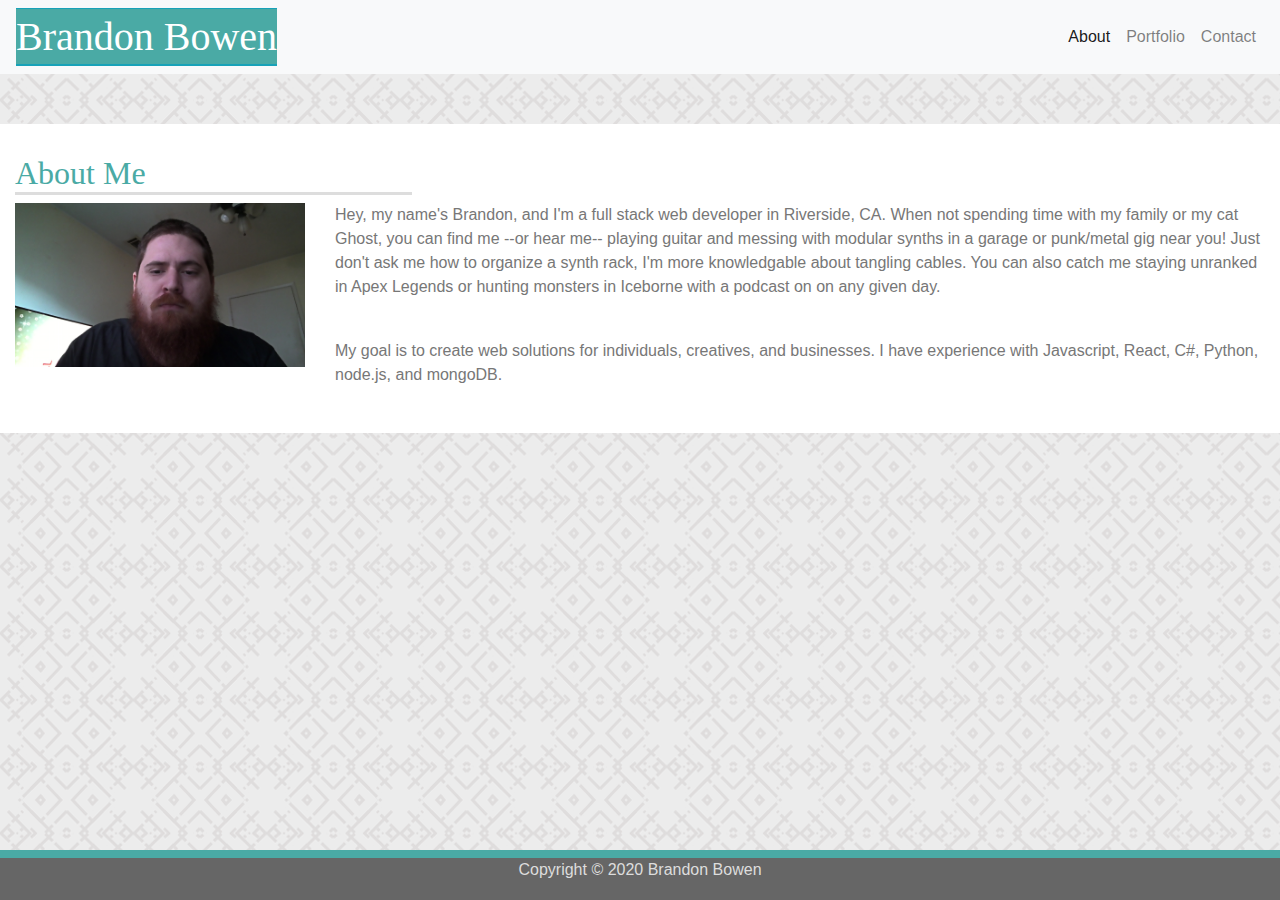
<file: index.html>
<!DOCTYPE html>
<html lang="en">

<head>
    <link rel="stylesheet" href="assets\css\style.css">
    <link rel="stylesheet" href="https://stackpath.bootstrapcdn.com/bootstrap/4.4.1/css/bootstrap.min.css"
        integrity="sha384-Vkoo8x4CGsO3+Hhxv8T/Q5PaXtkKtu6ug5TOeNV6gBiFeWPGFN9MuhOf23Q9Ifjh" crossorigin="anonymous">

    <meta charset="UTF-8">
    <meta name="viewport" content="width=device-width, initial-scale=1.0">
    <title>About</title>
</head>

<body>
    <header>
        <nav class="navbar navbar-expand-lg navbar-light bg-light bg-#4aaaa5">
            <a class="navbar-brand bg-info text-white" href="index.html">
                <h1 class="display-6">Brandon Bowen</h1>
            </a>
            <button class="navbar-toggler" type="button" data-toggle="collapse" data-target="#navbarText"
                aria-controls="navbarText" aria-expanded="false" aria-label="Toggle navigation">
                <span class="navbar-toggler-icon"></span>
            </button>
            <div class="collapse navbar-collapse" id="navbarText">
                <ul class="navbar-nav mr-auto">
                </ul>
                <span class="navbar-text">
                    <ul class="navbar-nav mr-auto">
                        <li class="nav-item active">
                            <a class="nav-link" href="index.html">About
                                <span class="sr-only">(current)
                                </span>
                            </a>
                        </li>
                        <li class="nav-item">
                            <a class="nav-link" href="portfolio.html">Portfolio</a>
                        </li>
                        <li class="nav-item">
                            <a class="nav-link" href="contact.html">Contact</a>
                        </li>
                    </ul>
                </span>
            </div>
        </nav>
    </header>

    <div class="container-fluid">
        <div class="row">
            <div class="col-sm-4">
                <div class="page-header text-info">
                    <h2>About Me</h2>
                </div>
            </div>
            <div class="col-sm-4">
            </div>
        </div>

        <div class="row">
            <div class="col-sm-3">
                <img src="assets\images\WIN_20200128_10_28_16_Pro.jpg" alt="It's-a-me!" class="img-fluid">
            </div>
            <div class="col-sm-9">
                <div class="caption">
                    <p>
                        Hey, my name's Brandon, and I'm a full stack web developer in Riverside,
                        CA. When not spending time with my family or my cat Ghost, you can find
                        me --or hear me-- playing guitar and messing with modular synths in a
                        garage or punk/metal gig near you! Just don't ask me how to organize a
                        synth rack, I'm more knowledgable about tangling cables. You can also
                        catch me staying unranked in Apex Legends or hunting monsters in
                        Iceborne with a podcast on on any given day.
                    </p>
                    <br>
                    <p>
                        My goal is to create web solutions for individuals, creatives, and
                        businesses. I have experience with Javascript, React, C#, Python,
                        node.js, and mongoDB.
                    </p>
                </div>
            </div>
        </div>
    </div>

    <div class="push"></div>

    <footer class="footer">
        <p>Copyright &copy; 2020 Brandon Bowen</p>
    </footer>

    <script src="https://code.jquery.com/jquery-3.4.1.slim.min.js"
        integrity="sha384-J6qa4849blE2+poT4WnyKhv5vZF5SrPo0iEjwBvKU7imGFAV0wwj1yYfoRSJoZ+n" crossorigin="anonymous">
    </script>
    <script src="https://cdn.jsdelivr.net/npm/popper.js@1.16.0/dist/umd/popper.min.js"
        integrity="sha384-Q6E9RHvbIyZFJoft+2mJbHaEWldlvI9IOYy5n3zV9zzTtmI3UksdQRVvoxMfooAo" crossorigin="anonymous">
    </script>
    <script src="https://stackpath.bootstrapcdn.com/bootstrap/4.4.1/js/bootstrap.min.js"
        integrity="sha384-wfSDF2E50Y2D1uUdj0O3uMBJnjuUD4Ih7YwaYd1iqfktj0Uod8GCExl3Og8ifwB6" crossorigin="anonymous">
    </script>
</body>

</html>
</file>
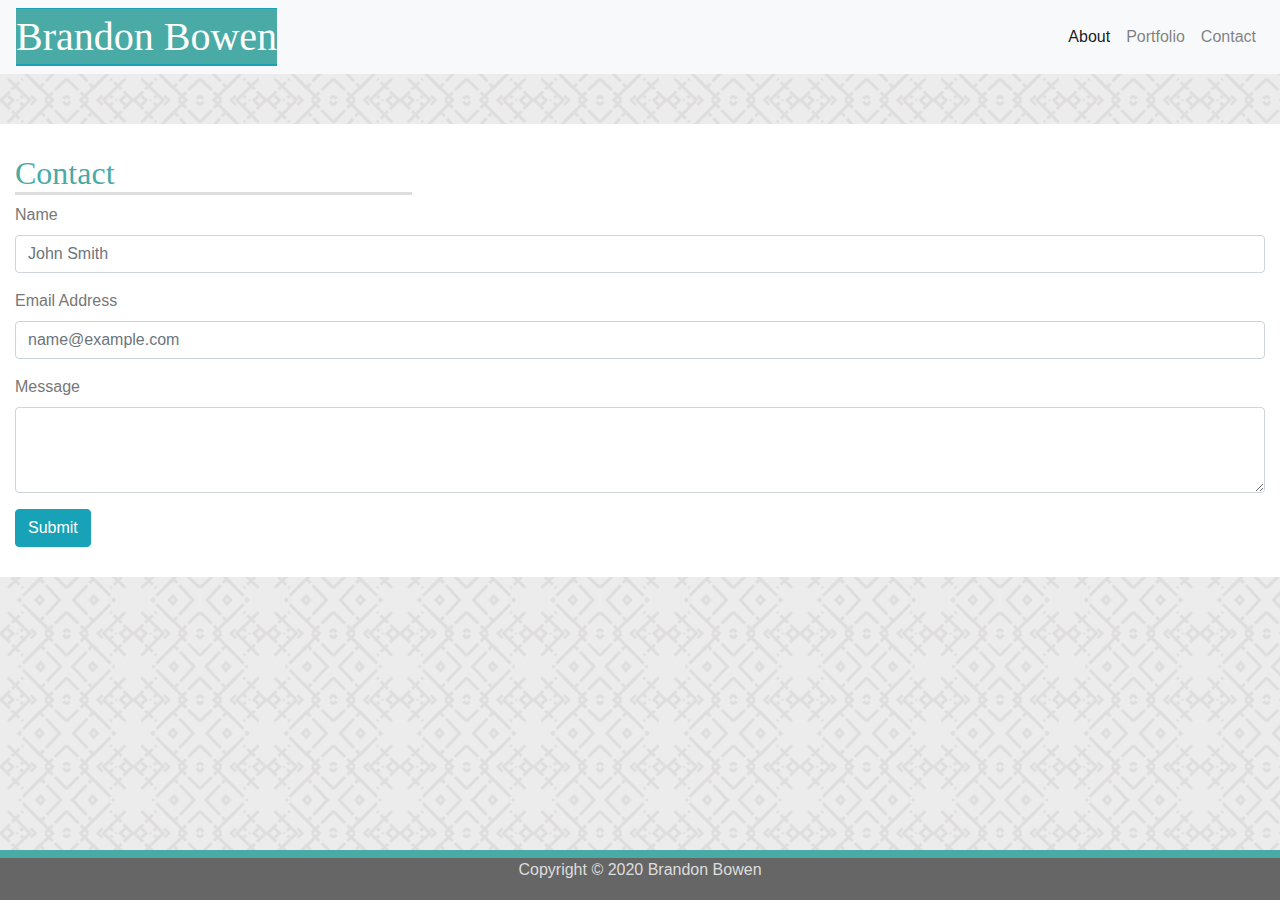
<file: contact.html>
<!DOCTYPE html>
<html lang="en">

<head>
    <link rel="stylesheet" href="assets\css\style.css">
    <link rel="stylesheet" href="https://stackpath.bootstrapcdn.com/bootstrap/4.4.1/css/bootstrap.min.css"
        integrity="sha384-Vkoo8x4CGsO3+Hhxv8T/Q5PaXtkKtu6ug5TOeNV6gBiFeWPGFN9MuhOf23Q9Ifjh" crossorigin="anonymous">
    <meta charset="UTF-8">
    <meta name="viewport" content="width=device-width, initial-scale=1.0">
    <title>Contact</title>
</head>

<body>
    <header>
        <nav class="navbar navbar-expand-lg navbar-light bg-light">
            <a class="navbar-brand bg-info text-white" href="index.html">
                <h1 class="display-6">Brandon Bowen</h1>
            </a>
            <button class="navbar-toggler" type="button" data-toggle="collapse" data-target="#navbarText"
                aria-controls="navbarText" aria-expanded="false" aria-label="Toggle navigation">
                <span class="navbar-toggler-icon"></span>
            </button>
            <div class="collapse navbar-collapse" id="navbarText">
                <ul class="navbar-nav mr-auto">
                </ul>
                <span class="navbar-text">
                    <ul class="navbar-nav mr-auto">
                        <li class="nav-item active">
                            <a class="nav-link" href="index.html">About
                                <span class="sr-only">(current)
                                </span>
                            </a>
                        </li>
                        <li class="nav-item">
                            <a class="nav-link" href="portfolio.html">Portfolio</a>
                        </li>
                        <li class="nav-item">
                            <a class="nav-link" href="contact.html">Contact</a>
                        </li>
                    </ul>
                </span>
            </div>
        </nav>
    </header>
    <div class="container-fluid">
        <div class="row">
            <div class="col-sm-4">
                <div class="page-header text-info">
                    <h2>Contact</h2>
                </div>
            </div>
            <div class="col-sm-4">
            </div>
        </div>
        <form>
            <div class="form-group">
                <label for="exampleFormControlInput1">Name</label>
                <input type="email" class="form-control" id="exampleFormControlInput1" placeholder="John Smith">
            </div>
            <div class="form-group">
                <label for="exampleFormControlInput1">Email Address</label>
                <input type="email" class="form-control" id="exampleFormControlInput1" placeholder="name@example.com">
            </div>
            <div class="form-group">
                <label for="exampleFormControlTextarea1">Message</label>
                <textarea class="form-control" id="exampleFormControlTextarea1" rows="3"></textarea>
            </div>
            <button type="submit" class="btn btn-info">Submit</button>
        </form>
    </div>


    <div class="push"></div>

    <footer class="footer">
        <p>Copyright &copy; 2020 Brandon Bowen</p>
    </footer>

    <script src="https://code.jquery.com/jquery-3.4.1.slim.min.js"
        integrity="sha384-J6qa4849blE2+poT4WnyKhv5vZF5SrPo0iEjwBvKU7imGFAV0wwj1yYfoRSJoZ+n" crossorigin="anonymous">
    </script>
    <script src="https://cdn.jsdelivr.net/npm/popper.js@1.16.0/dist/umd/popper.min.js"
        integrity="sha384-Q6E9RHvbIyZFJoft+2mJbHaEWldlvI9IOYy5n3zV9zzTtmI3UksdQRVvoxMfooAo" crossorigin="anonymous">
    </script>
    <script src="https://stackpath.bootstrapcdn.com/bootstrap/4.4.1/js/bootstrap.min.js"
        integrity="sha384-wfSDF2E50Y2D1uUdj0O3uMBJnjuUD4Ih7YwaYd1iqfktj0Uod8GCExl3Og8ifwB6" crossorigin="anonymous">
    </script>
</body>

</html>
</file>
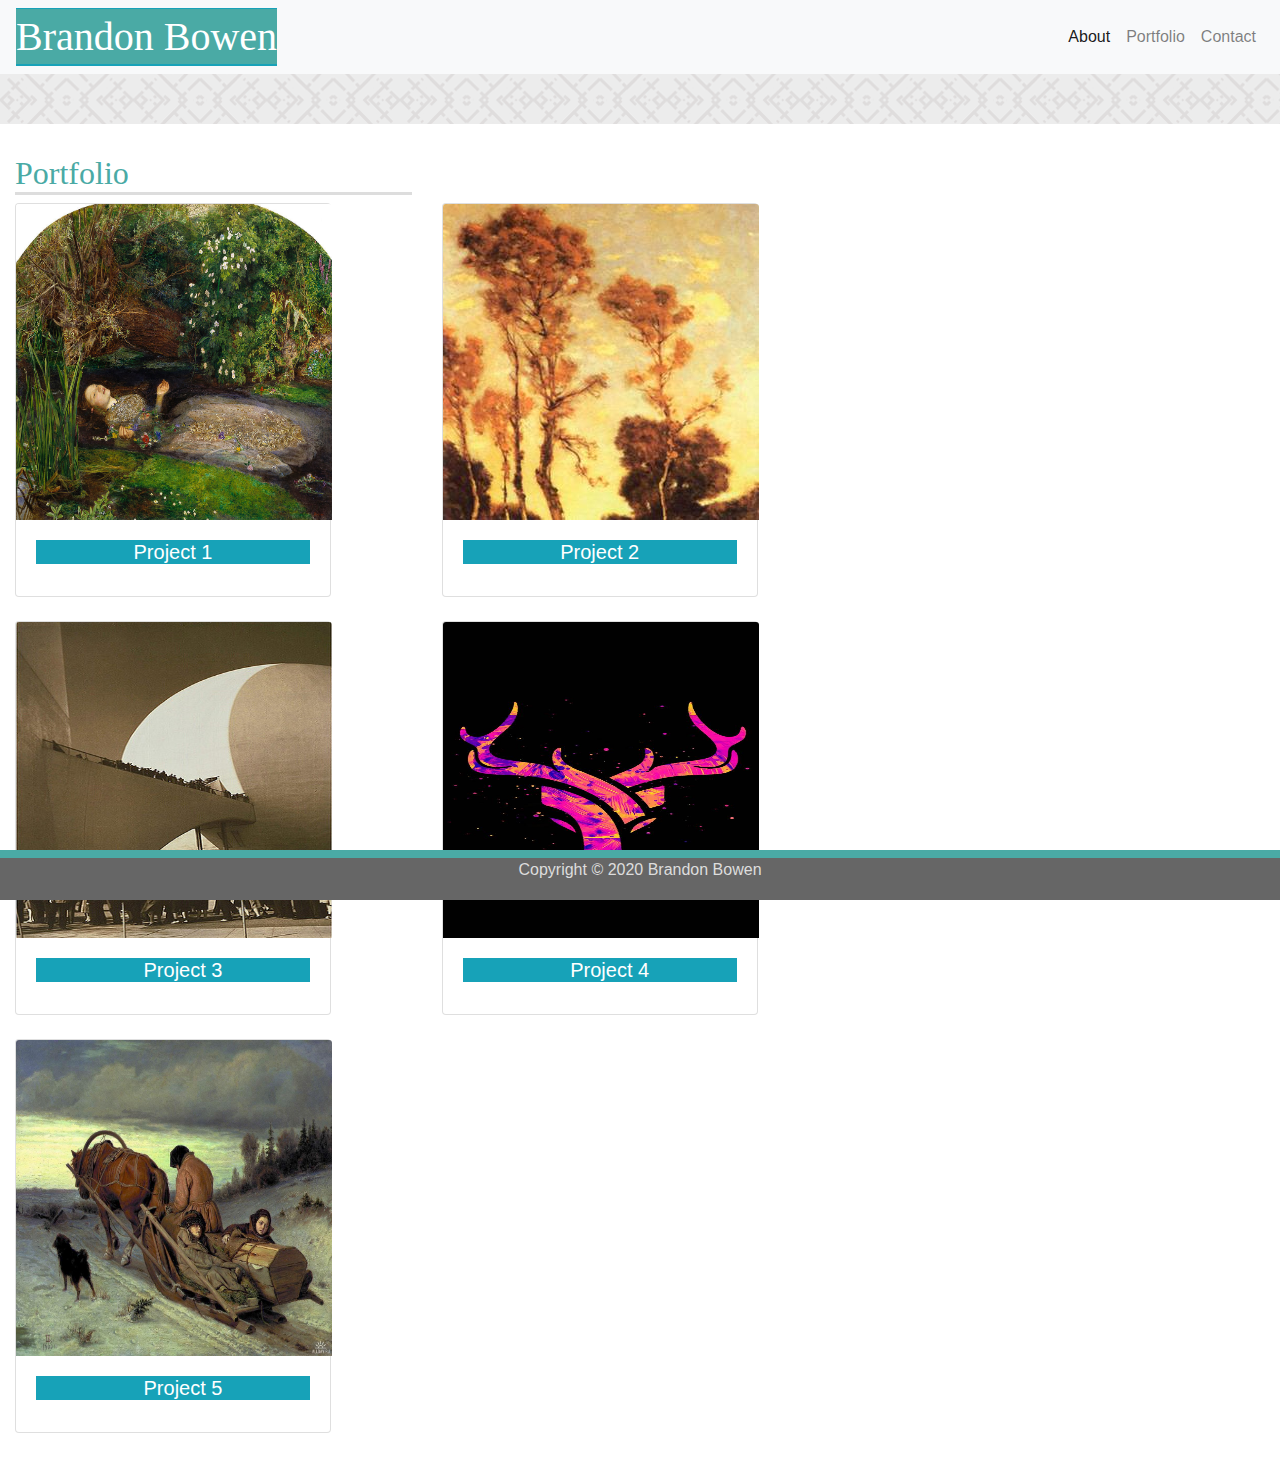
<file: portfolio.html>
<!DOCTYPE html>
<html lang="en">

<head>
    <link rel="stylesheet" href="assets\css\style.css">
    <link rel="stylesheet" href="https://stackpath.bootstrapcdn.com/bootstrap/4.4.1/css/bootstrap.min.css"
        integrity="sha384-Vkoo8x4CGsO3+Hhxv8T/Q5PaXtkKtu6ug5TOeNV6gBiFeWPGFN9MuhOf23Q9Ifjh" crossorigin="anonymous">
    <meta charset="UTF-8">
    <meta name="viewport" content="width=device-width, initial-scale=1.0">
    <title>Portfolio</title>
</head>

<body>
    <header>
        <nav class="navbar navbar-expand-lg navbar-light bg-light">
            <a class="navbar-brand bg-info text-white" href="index.html">
                <h1 class="display-6">Brandon Bowen</h1>
            </a>
            <button class="navbar-toggler" type="button" data-toggle="collapse" data-target="#navbarText"
                aria-controls="navbarText" aria-expanded="false" aria-label="Toggle navigation">
                <span class="navbar-toggler-icon"></span>
            </button>
            <div class="collapse navbar-collapse" id="navbarText">
                <ul class="navbar-nav mr-auto">
                </ul>
                <span class="navbar-text">
                    <ul class="navbar-nav mr-auto">
                        <li class="nav-item active">
                            <a class="nav-link" href="index.html">About
                                <span class="sr-only">(current)
                                </span>
                            </a>
                        </li>
                        <li class="nav-item">
                            <a class="nav-link" href="portfolio.html">Portfolio</a>
                        </li>
                        <li class="nav-item">
                            <a class="nav-link" href="contact.html">Contact</a>
                        </li>
                    </ul>
                </span>
            </div>
        </nav>
    </header>

    <div class="container-fluid">
        <div class="row">
            <div class="col-sm-4">
                <div class="page-header text-info">
                    <h2>Portfolio</h2>
                </div>
            </div>
            <div class="col-sm-4">
            </div>
        </div>

        <div class="row">
            <div class="col-sm-4">
                <div class="card" style="width: 316px;">
                    <img src="assets\images\art1.jpg" style="width: 316px; height: 316px;" class="card-img-top"
                        alt="Project 1">
                    <div class="card-body">
                        <h5 class="card-title bg-info text-white text-center"><a href="#"
                                class="card-link text-white">Project
                                1</a></h5>
                    </div>
                </div>
            </div>
            <div class="col-sm-4">
                <div class="card" style="width: 316px;">
                    <img src="assets\images\Drudkh_-_Autumn_Aurora.jpg" style="width: 316px; height: 316px;"
                        class="card-img-top" alt="Project 2">
                    <div class="card-body">
                        <h5 class="card-title bg-info text-white text-center"><a href="#"
                                class="card-link text-white">Project 2</h5>
                    </div>
                </div>
            </div>
        </div>
        <br>
        <div class="row">
            <div class="col-sm-4">
                <div class="card" style="width: 316px;">
                    <img src="assets\images\art2.jpg" style="width: 316px; height: 316px;" class="card-img-top"
                        alt="Project 3">
                    <div class="card-body">
                        <h5 class="card-title bg-info text-white text-center"><a href="#"
                                class="card-link text-white">Project 3</h5>
                    </div>
                </div>
            </div>
            <div class="col-sm-4">
                <div class="card" style="width: 316px;">
                    <img src="assets\images\art3.jpg" style="width: 316px; height: 316px;" class="card-img-top"
                        alt="Project 4">
                    <div class="card-body">
                        <h5 class="card-title bg-info text-white text-center"><a href="#"
                                class="card-link text-white">Project 4</h5>
                    </div>
                </div>
            </div>
        </div>
        <br>
        <div class="row">
            <div class="col-sm-4">
                <div class="card" style="width: 316px;">
                    <img src="assets\images\drukh2.jpg" style="width: 316px; height: 316px;" class="card-img-top"
                        alt="Project 5">
                    <div class="card-body">
                        <h5 class="card-title bg-info text-white text-center"><a href="#"
                                class="card-link text-white">Project 5</h5>
                    </div>
                </div>
            </div>

            <div class="push"></div>

            <footer class="footer">
                <p>Copyright &copy; 2020 Brandon Bowen</p>
            </footer>

            <script src="https://code.jquery.com/jquery-3.4.1.slim.min.js"
                integrity="sha384-J6qa4849blE2+poT4WnyKhv5vZF5SrPo0iEjwBvKU7imGFAV0wwj1yYfoRSJoZ+n"
                crossorigin="anonymous">
            </script>
            <script src="https://cdn.jsdelivr.net/npm/popper.js@1.16.0/dist/umd/popper.min.js"
                integrity="sha384-Q6E9RHvbIyZFJoft+2mJbHaEWldlvI9IOYy5n3zV9zzTtmI3UksdQRVvoxMfooAo"
                crossorigin="anonymous">
            </script>
            <script src="https://stackpath.bootstrapcdn.com/bootstrap/4.4.1/js/bootstrap.min.js"
                integrity="sha384-wfSDF2E50Y2D1uUdj0O3uMBJnjuUD4Ih7YwaYd1iqfktj0Uod8GCExl3Og8ifwB6"
                crossorigin="anonymous">
            </script>
</body>

</html>
</file>
